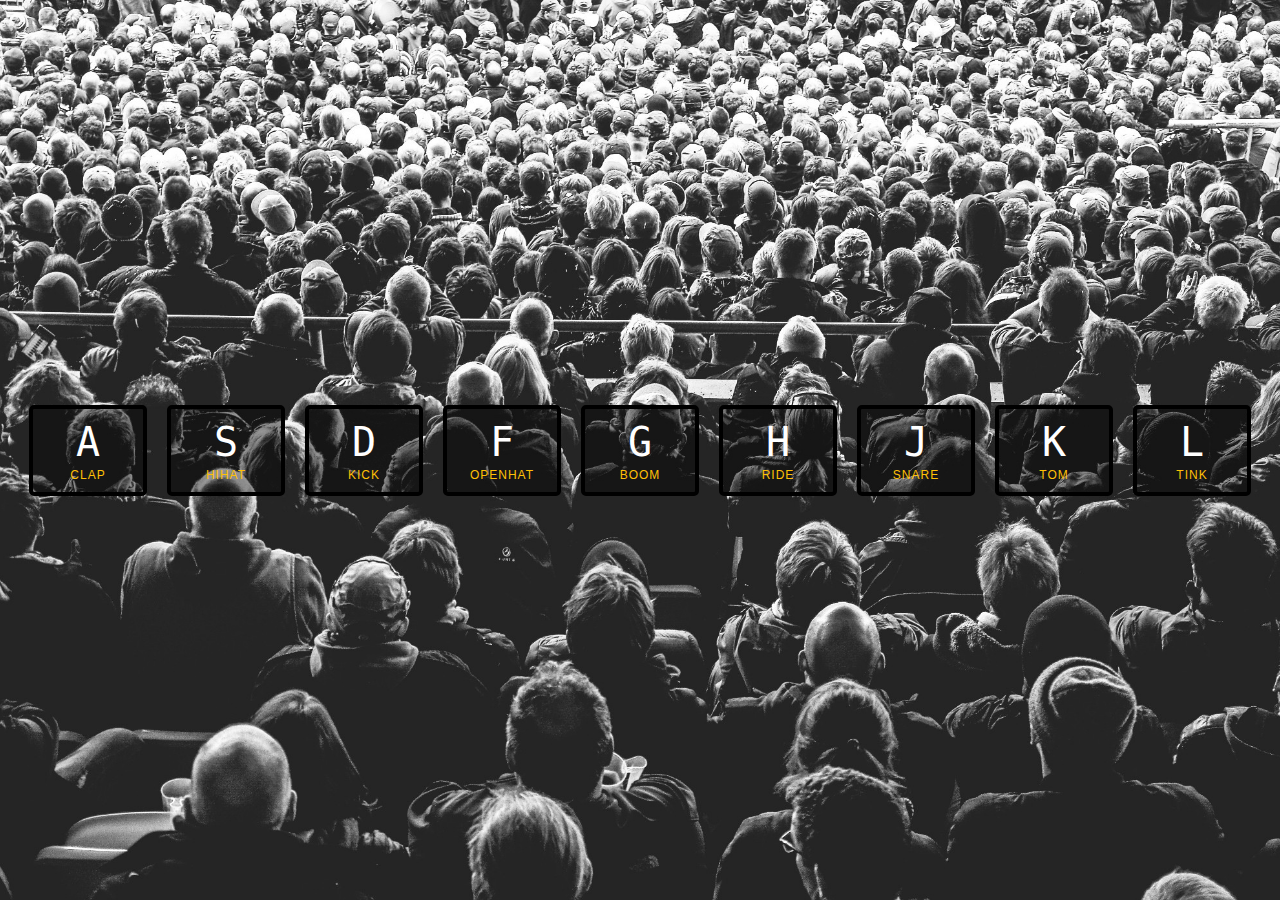
<file: js01/index.html>
<!DOCTYPE html>
<html lang="en">
<head>
    <meta charset="UTF-8">
    <meta name="viewport" content="width=device-width, initial-scale=1.0">
    <meta http-equiv="X-UA-Compatible" content="ie=edge">
    <link rel="stylesheet" href="style.css">
    <title>Js01</title>
</head>
<body>
    <div class="keys">
        <div class="key" data-key="65"><kbd>A</kbd><span class="sound">clap</span></div>
        <div class="key" data-key="83"><kbd>S</kbd><span class="sound">hihat</span></div>
        <div class="key" data-key="68"><kbd>D</kbd><span class="sound">kick</span></div>
        <div class="key" data-key="70"><kbd>F</kbd><span class="sound">openhat</span></div>
        <div class="key" data-key="71"><kbd>G</kbd><span class="sound">boom</span></div>
        <div class="key" data-key="72"><kbd>H</kbd><span class="sound">ride</span></div>
        <div class="key" data-key="74"><kbd>J</kbd><span class="sound">snare</span></div>
        <div class="key" data-key="75"><kbd>K</kbd><span class="sound">tom</span></div>
        <div class="key" data-key="76"><kbd>L</kbd><span class="sound">tink</span></div>
    </div>
    <audio data-key="65" src="sounds/clap.wav"></audio>
    <audio data-key="83" src="sounds/hihat.wav"></audio>
    <audio data-key="68" src="sounds/kick.wav"></audio>
    <audio data-key="70" src="sounds/openhat.wav"></audio>
    <audio data-key="71" src="sounds/boom.wav"></audio>
    <audio data-key="72" src="sounds/ride.wav"></audio>
    <audio data-key="74" src="sounds/snare.wav"></audio>
    <audio data-key="75" src="sounds/tom.wav"></audio>
    <audio data-key="76" src="sounds/tink.wav"></audio>

    <script src="index.js"></script>
</body>
</html>
</file>
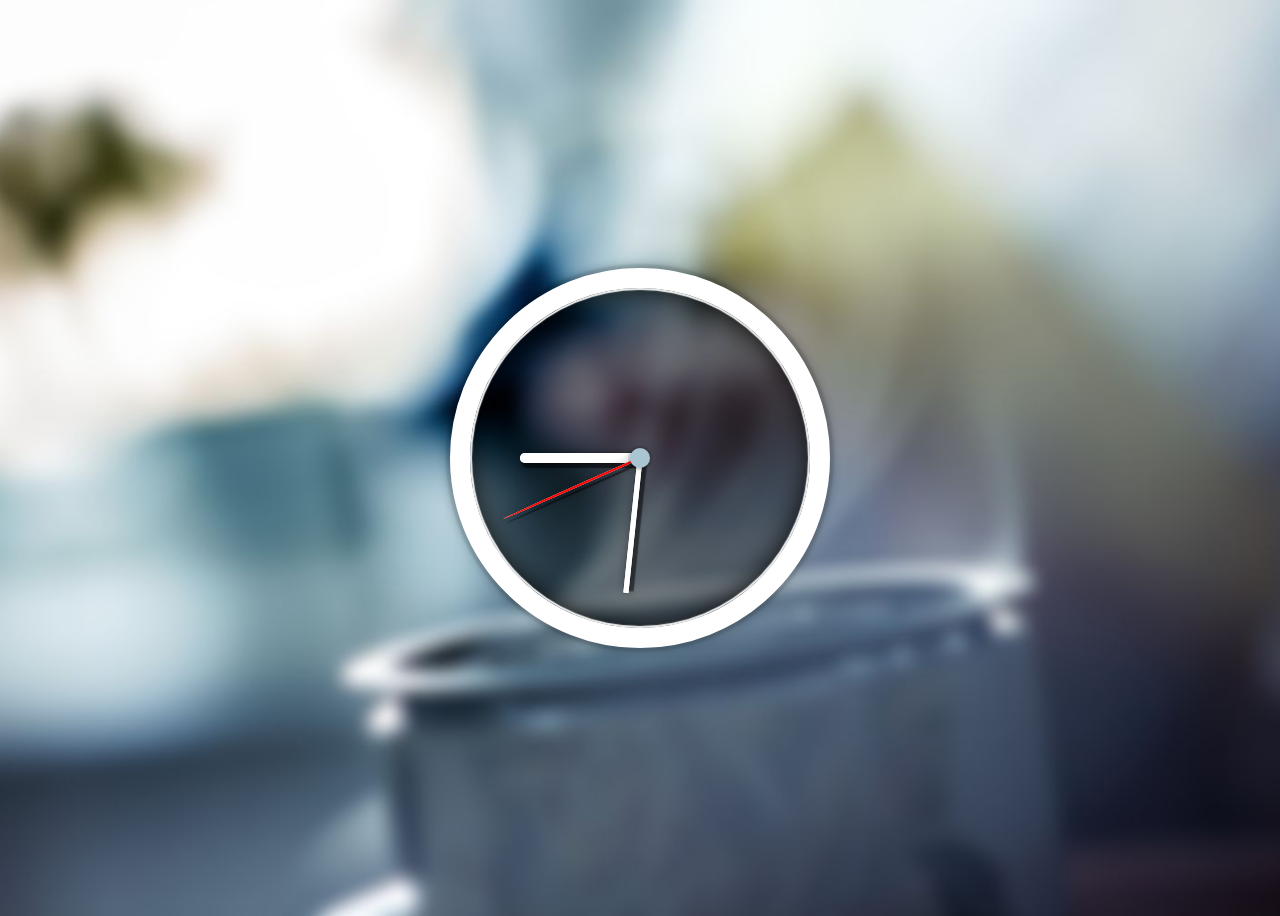
<file: js02/index.html>
<!DOCTYPE html>
<html lang="en">
<head>
    <meta charset="UTF-8">
    <meta name="viewport" content="width=device-width, initial-scale=1.0">
    <meta http-equiv="X-UA-Compatible" content="ie=edge">
    <link rel="stylesheet" href="style.css">
    <title>clock</title>
</head>
<body>
    <div class="clock">
        <div class="clock-face">
            <div class="hand hour-hand"></div>
            <div class="hand min-hand"></div>
            <div class="hand second-hand"></div>
        </div>
    </div>
    <script src="index.js"></script>
</body>
</html>
</file>
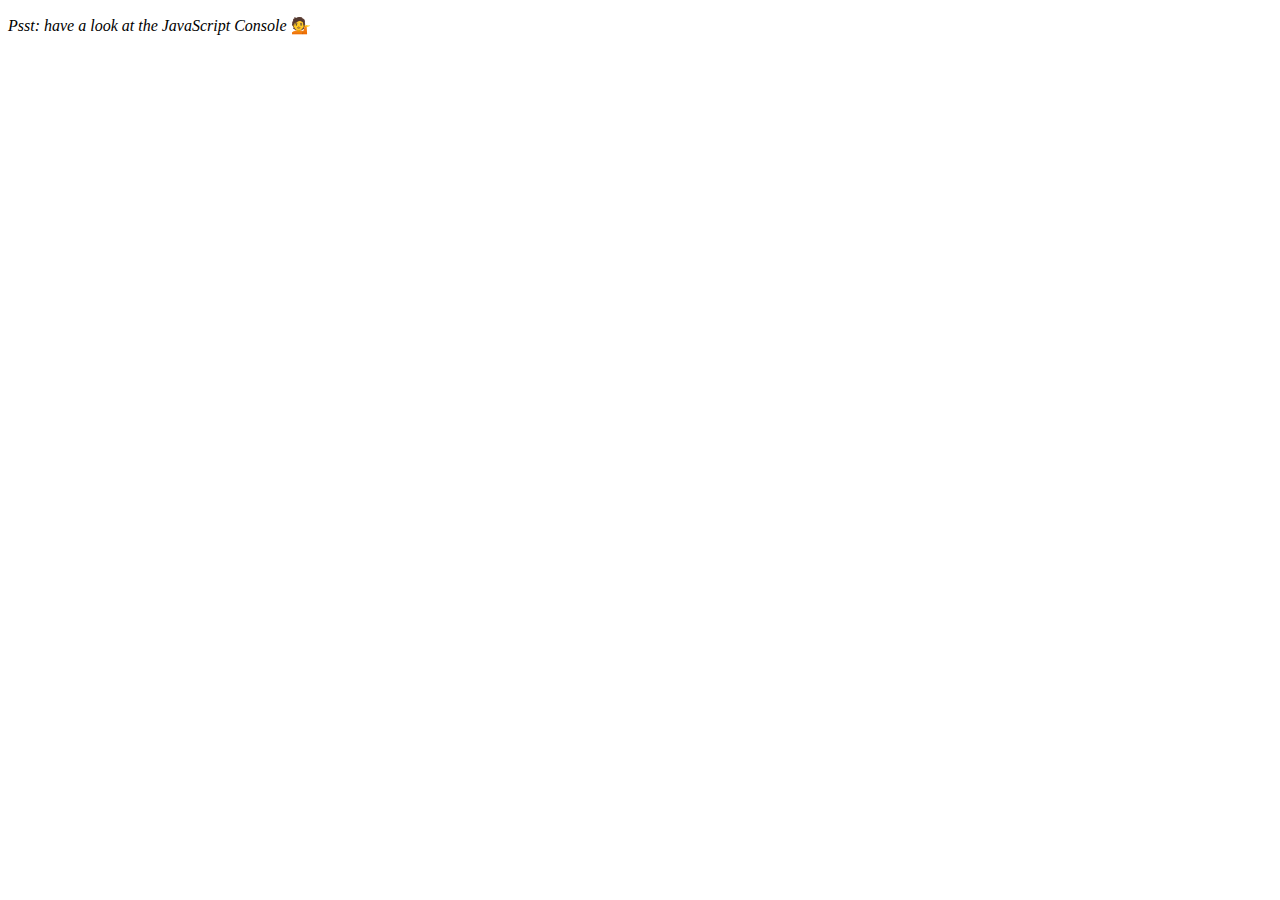
<file: js04/index.html>
<!DOCTYPE html>
<html lang="en">
<head>
  <meta charset="UTF-8">
  <title>Array Cardio 💪</title>
</head>
<body>
  <p><em>Psst: have a look at the JavaScript Console</em> 💁</p>
  <script>
    // Get your shorts on - this is an array workout!
    // ## Array Cardio Day 1

    // Some data we can work with

    const inventors = [
      { first: 'Albert', last: 'Einstein', year: 1879, passed: 1955 },
      { first: 'Isaac', last: 'Newton', year: 1643, passed: 1727 },
      { first: 'Galileo', last: 'Galilei', year: 1564, passed: 1642 },
      { first: 'Marie', last: 'Curie', year: 1867, passed: 1934 },
      { first: 'Johannes', last: 'Kepler', year: 1571, passed: 1630 },
      { first: 'Nicolaus', last: 'Copernicus', year: 1473, passed: 1543 },
      { first: 'Max', last: 'Planck', year: 1858, passed: 1947 },
      { first: 'Katherine', last: 'Blodgett', year: 1898, passed: 1979 },
      { first: 'Ada', last: 'Lovelace', year: 1815, passed: 1852 },
      { first: 'Sarah E.', last: 'Goode', year: 1855, passed: 1905 },
      { first: 'Lise', last: 'Meitner', year: 1878, passed: 1968 },
      { first: 'Hanna', last: 'Hammarström', year: 1829, passed: 1909 }
    ];

    const flavours = ['Chocolate Chip', 'Kulfi', 'Caramel Praline', 'Chocolate', 'Burnt Caramel', 'Pistachio', 'Rose', 'Sweet Coconut', 'Lemon Cookie', 'Toffeeness', 'Toasted Almond', 'Black Raspberry Crunch', 'Chocolate Brownies', 'Pistachio Almond', 'Strawberry', 'Lavender Honey', 'Lychee', 'Peach', 'Black Walnut', 'Birthday Cake', 'Mexican Chocolate', 'Mocha Almond Fudge', 'Raspberry'];

    const people = ['Beck, Glenn', 'Becker, Carl', 'Beckett, Samuel', 'Beddoes, Mick', 'Beecher, Henry', 'Beethoven, Ludwig', 'Begin, Menachem', 'Belloc, Hilaire', 'Bellow, Saul', 'Benchley, Robert', 'Benenson, Peter', 'Ben-Gurion, David', 'Benjamin, Walter', 'Benn, Tony', 'Bennington, Chester', 'Benson, Leana', 'Bent, Silas', 'Bentsen, Lloyd', 'Berger, Ric', 'Bergman, Ingmar', 'Berio, Luciano', 'Berle, Milton', 'Berlin, Irving', 'Berne, Eric', 'Bernhard, Sandra', 'Berra, Yogi', 'Berry, Halle', 'Berry, Wendell', 'Bethea, Erin', 'Bevan, Aneurin', 'Bevel, Ken', 'Biden, Joseph', 'Bierce, Ambrose', 'Biko, Steve', 'Billings, Josh', 'Biondo, Frank', 'Birrell, Augustine', 'Black, Elk', 'Blair, Robert', 'Blair, Tony', 'Blake, William'];

    // Array.prototype.filter()
    // 1. Filter the list of inventors for those who were born in the 1500's
    const __fifteen = inventors.filter(inventor => inventor.year >= 1500 && inventor.year <= 1600)
    console.table(__fifteen)
    // Array.prototype.map()
    // 2. Give us an array of the inventors' first and last names
    const __name = inventors.map(inventor => inventor.first + ' ' + inventor.last)
    console.table(__name)
    // Array.prototype.sort()
    // 3. Sort the inventors by birthdate, oldest to youngest
    const __oldered = inventors.sort((a, b) => (a.year > b.year) ? -1 : 1)   // 大于 -1:1   从大到小   大于 1：-1 从小到大
    console.table(__oldered)
    // Array.prototype.reduce()
    // 4. How many years did all the inventors live?
    const __years = inventors.reduce((total, inventor) => total += (inventor.passed - inventor.year), 0)
    console.log(__years)
    // 5. Sort the inventors by years lived
    const __oldest = inventors.sort((a, b) => (a.passed - a.year) > (b.passed - b.year) ? -1 : 1)
    console.table(__oldest)
    // 6. create a list of Boulevards in Paris that contain 'de' anywhere in the name
    // https://en.wikipedia.org/wiki/Category:Boulevards_in_Paris
    // // https://book.douban.com/tag/web 包括css的书
    const cate = document.querySelectorAll('.subject-list h2 a')  // NodeList没办法调用map
    const links = Array.from(cate) //转换成Array,调用map
    const book = links.map( link => link.title ).filter( title => title.includes('CSS'))   // Array.proporty.includes  包含
    console.table(book)
    // 7. sort Exercise
    // Sort the people alphabetically by last name
    const alpha = people.sort((a, b) => {
      const [aFirst, aLast] = a.split(', ');
      const [bFirst, bLast] = b.split(', ');
      return aLast > bLast ? 1 : -1;
    });
    console.table(alpha);
    // 8. Reduce Exercise
    // Sum up the instances of each of these
    const data = ['car', 'car', 'truck', 'truck', 'bike', 'walk', 'car', 'van', 'bike', 'walk', 'car', 'van', 'car', 'truck' ];
    const reduce = data.reduce( (obj, item) => {
	  if( !obj[item]  ) {
		  obj[item] = 0;
	  }
		  obj[item]++;
		  return obj;
  }, {});
  console.log(reduce);
 
 
//   const a = {}
//   const b = 'b'
//   a[b] = 4
//   console.log(a) // {b: 4}
  
  </script>
</body>
</html>
</file>
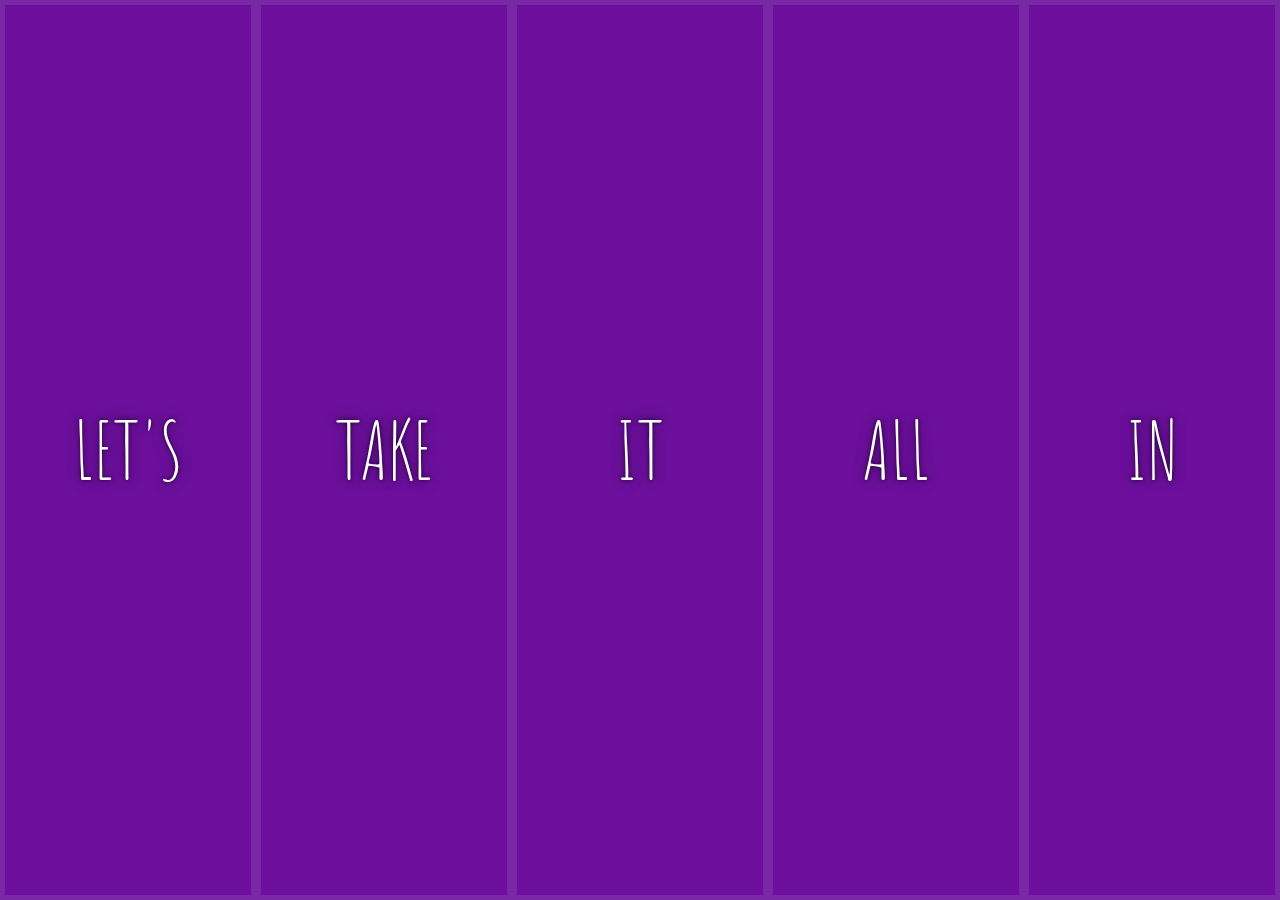
<file: js05/index.html>
<!DOCTYPE html>
<html lang="en">
<head>
  <meta charset="UTF-8">
  <title>Flex Panels 💪</title>
  <link href='https://fonts.googleapis.com/css?family=Amatic+SC' rel='stylesheet' type='text/css'>
</head>
<body>
  <style>
    html {
      box-sizing: border-box;
      background:#ffc600;
      font-family:'helvetica neue';
      font-size: 20px;
      font-weight: 200;
    }
    body {
      margin: 0;
    }
    *, *:before, *:after {
      box-sizing: inherit;
    }

    .panels {
      min-height:100vh;
      overflow: hidden;
      display: flex;
    }

    .panel {
      background:#6B0F9C;
      box-shadow:inset 0 0 0 5px rgba(255,255,255,0.1);
      color:white;
      text-align: center;
      /* Safari transitionend event.propertyName === flex */
      /* Chrome + FF transitionend event.propertyName === flex-grow */
      transition:
        font-size 0.7s cubic-bezier(0.61,-0.19, 0.7,-0.11),
        flex 0.7s cubic-bezier(0.61,-0.19, 0.7,-0.11),
        background 0.2s;
      font-size: 20px;
      background-size:cover;
      background-position:center;
      display: flex;
      align-items: center;
      justify-content: center;
      flex-direction: column;
      flex: 1;
    }


    .panel1 { background-image:url(https://source.unsplash.com/gYl-UtwNg_I/1500x1500); }
    .panel2 { background-image:url(https://source.unsplash.com/1CD3fd8kHnE/1500x1500); }
    .panel3 { background-image:url(https://images.unsplash.com/photo-1465188162913-8fb5709d6d57?ixlib=rb-0.3.5&q=80&fm=jpg&crop=faces&cs=tinysrgb&w=1500&h=1500&fit=crop&s=967e8a713a4e395260793fc8c802901d); }
    .panel4 { background-image:url(https://source.unsplash.com/ITjiVXcwVng/1500x1500); }
    .panel5 { background-image:url(https://source.unsplash.com/3MNzGlQM7qs/1500x1500); }

    .panel > * {
      margin:0;
      width: 100%;
      transition:transform 0.5s;
      display: flex;
      flex: 1 0 auto;
      justify-content: center;
      align-items: center;
    }

    .panel > *:first-child { transform: translateY(-100%); }
    .panel.open-active > *:first-child { transform: translateY(0); }
    .panel > *:last-child { transform: translateY(100%); }
    .panel.open-active > *:last-child { transform: translateY(0); }

    .panel p {
      text-transform: uppercase;
      font-family: 'Amatic SC', cursive;
      text-shadow:0 0 4px rgba(0, 0, 0, 0.72), 0 0 14px rgba(0, 0, 0, 0.45);
      font-size: 2em;
    }
    .panel p:nth-child(2) {
      font-size: 4em;
    }

    .panel.open {
      font-size:40px;
      flex: 5;
    }

    .cta {
      color:white;
      text-decoration: none;
    }

    .panels {
        display: flex;
        justify-content: center;
    }
    .panel {
        flex: 1;
    }
  </style>


  <div class="panels">
    <div class="panel panel1 ">
      <p>Hey</p>
      <p>Let's</p>
      <p>Dance</p>
    </div>
    <div class="panel panel2">
      <p>Give</p>
      <p>Take</p>
      <p>Receive</p>
    </div>
    <div class="panel panel3">
      <p>Experience</p>
      <p>It</p>
      <p>Today</p>
    </div>
    <div class="panel panel4">
      <p>Give</p>
      <p>All</p>
      <p>You can</p>
    </div>
    <div class="panel panel5">
      <p>Life</p>
      <p>In</p>
      <p>Motion</p>
    </div>
  </div>

  <script>
    const panels = document.querySelectorAll('.panel');
    function toggleOpen() {
      console.log('Hello');
      this.classList.toggle('open');
    }
    function toggleActive(e) {
      console.log(e.propertyName);
      if (e.propertyName.includes('flex')) {
        this.classList.toggle('open-active');
      }
    }
    panels.forEach(panel => panel.addEventListener('click', toggleOpen));
    panels.forEach(panel => panel.addEventListener('transitionend', toggleActive));
  </script>






</body>
</html>
</file>
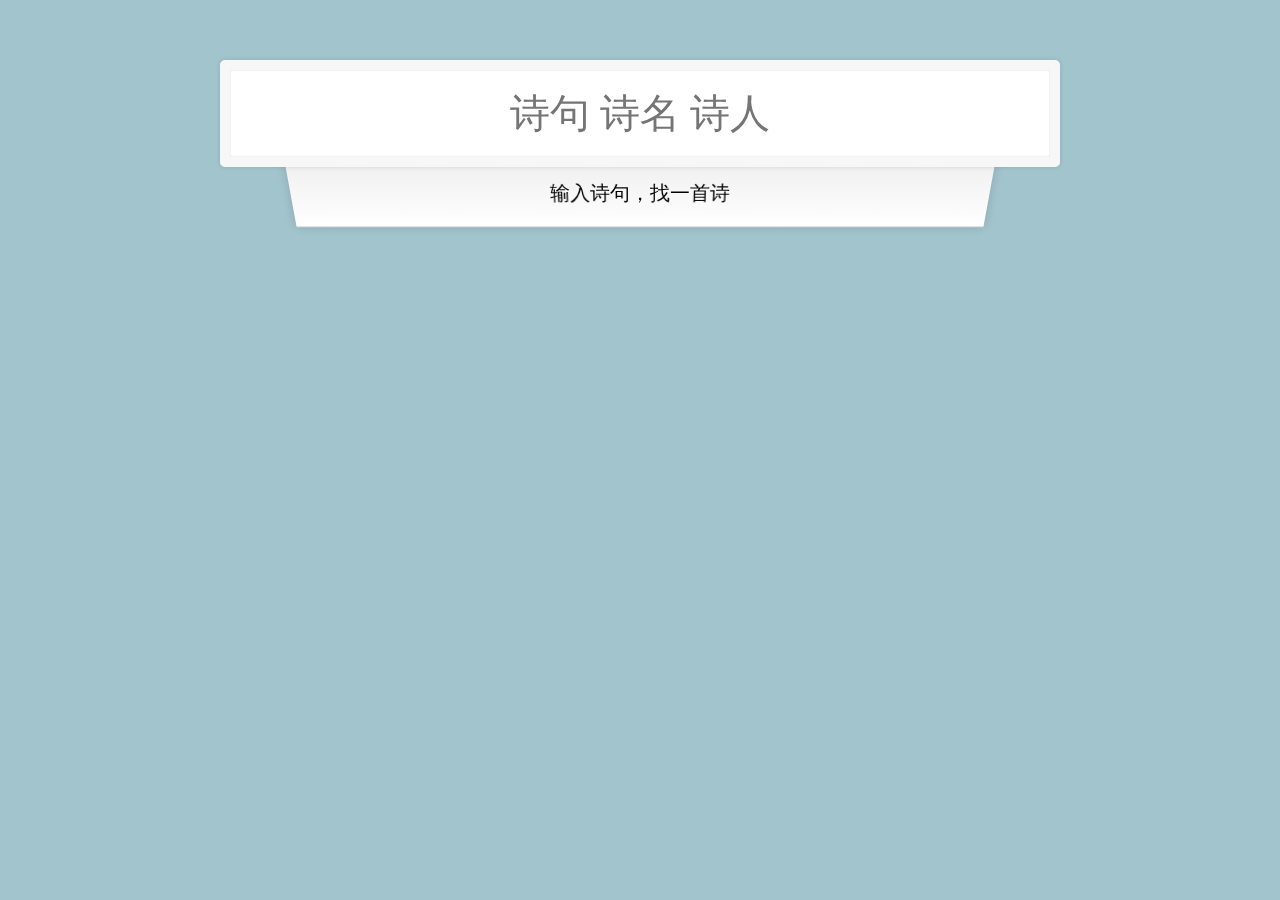
<file: js06/index.html>
<!DOCTYPE html>
<html lang="en">
<head>
  <meta charset="UTF-8">
  <title>Type Ahead 👀</title>
  <link rel="stylesheet" href="style.css">
</head>
<body>

  <form class="search-form">
    <input type="text" class="search" placeholder="诗句 诗名 诗人">
    <ul class="suggestions">
      <li>输入诗句，找一首诗</li>
    </ul>
  </form>
<script>
    const endpoint = 'https://gist.githubusercontent.com/soyaine/81399bb2b24ca1bb5313e1985533c640/raw/bdf7df2cbcf70706c4a5e51a7dfb8c933ed78878/TangPoetry.json';
    const poetrys = []
    // 异步获取数据并解析（fetch接受资源文件并返回一个Promise对象）
    fetch(endpoint)
        .then(blob => blob.json())
        .then(data => poetrys.push(...data))
    console.log(poetrys)

    function findMatches(wordToMatch, poetrys) {
        return poetrys.filter(poet => {
            const regex = new RegExp(wordToMatch, 'gi')  // 全文查找，忽略大小写
            const author = poet.detail_author.join('')  // detail_author 是数组,不能直接使用match,转换成字符串
            return poet.detail_text.match(regex) || poet.title.match(regex) || author.match(regex)
        })
    }

    function displayMatches() {
        const matches = findMatches(this.value, poetrys)
        const regex = new RegExp(this.value, 'gi')  // 高亮查询的字
        const html = matches.map( poet => {
            const text = poet.detail_text.replace(regex, `<span style="background: red;">${ this.value }</span>`)
            const title = poet.title.replace(regex, `<span style="background: red;">${ this.value }</span>`)
            const author = poet.detail_author[0].replace(regex, `<span style="background: red;">${ this.value }</span>`)
            return `
                <li>
                    <span class="poet">${ text }</span>  
                    <span class="title">${ title } - ${author}</span>  
                </li>
            `
        }).join('') // 转换成字符串
        suggestions.innerHTML = html;
    }

    const search = document.querySelector('.search');
	const suggestions = document.querySelector('.suggestions');
	
	search.addEventListener('change', displayMatches);
	search.addEventListener('keyup', displayMatches);
</script>
  </body>
</html>
</file>
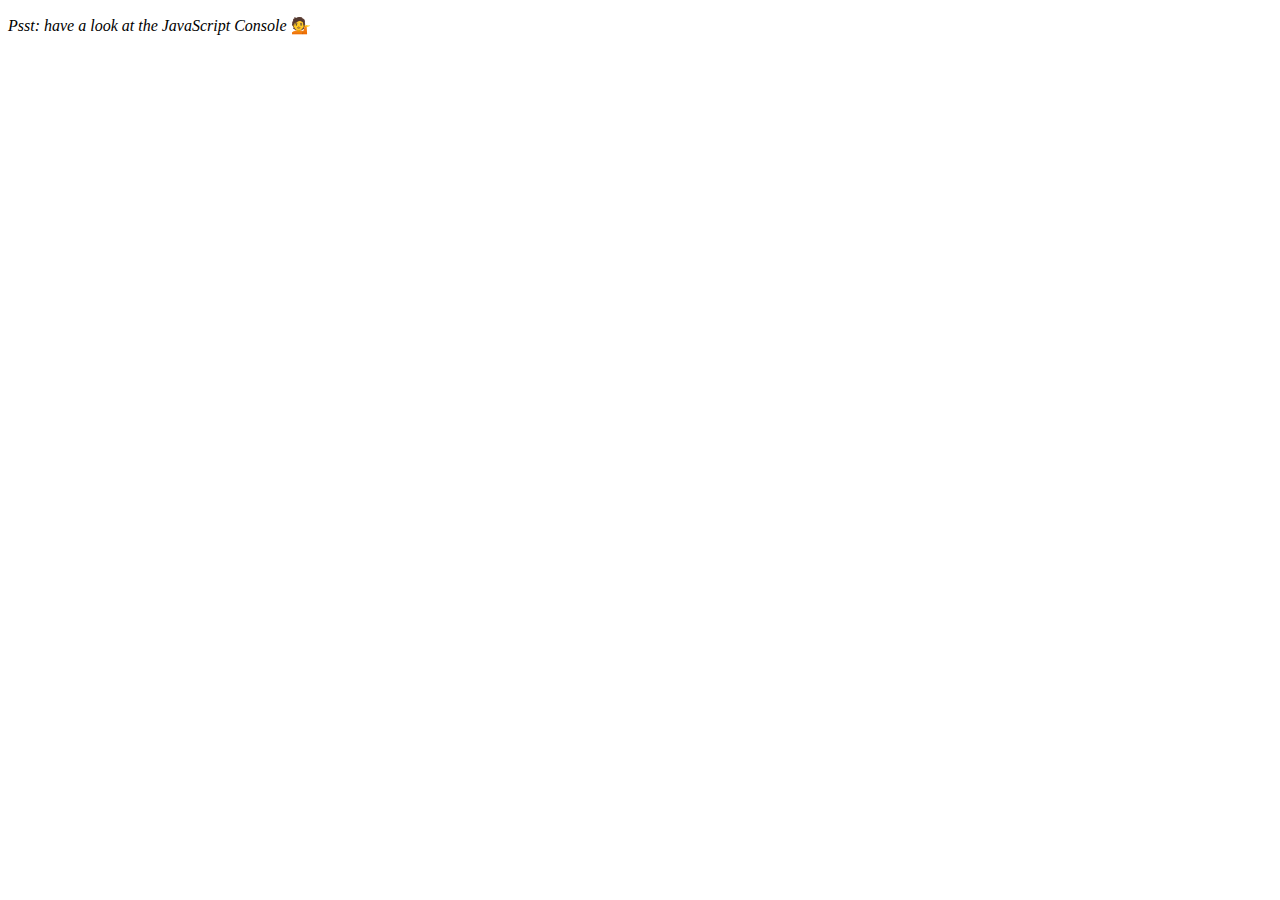
<file: js07/index.html>
<!DOCTYPE html>
<html lang="en">
<head>
  <meta charset="UTF-8">
  <title>Array Cardio 💪💪</title>
</head>
<body>
  <p><em>Psst: have a look at the JavaScript Console</em> 💁</p>
  <script>
    // ## Array Cardio Day 2

    const people = [
      { name: 'Wes', year: 1988 },
      { name: 'Kait', year: 1986 },
      { name: 'Irv', year: 1970 },
      { name: 'Lux', year: 2015 }
    ];

    const comments = [
      { text: 'Love this!', id: 523423 },
      { text: 'Super good', id: 823423 },
      { text: 'You are the best', id: 2039842 },
      { text: 'Ramen is my fav food ever', id: 123523 },
      { text: 'Nice Nice Nice!', id: 542328 }
    ];

    // Some and Every Checks
    // Array.prototype.some() // is at least one person 19?
    // Array.prototype.every() // is everyone 19?
    const isAdult = people.some( person => {    //数组中有一个满足条件就返回true
		const currentYear = (new Date()).getFullYear();
		return currentYear - person.year >= 19;
	});
    console.log({isAdult});
    
    const isAllAdult = people.every( person => {    //数组中全部满足条件就返回true
        const currentYear = (new Date()).getFullYear()
        return currentYear - person.year >= 19
    })
    console.log({isAllAdult})

    // Array.prototype.find()
    // Find is like filter, but instead returns just the one you are looking for
    // find the comment with the ID of 823423
    const comment = comments.find( comment => comment.id === 823423 )    //find 与 filter 的区别：find发现就返回，只返回一个；filter返回全部符合的结果
    console.log(comment)


    // Array.prototype.findIndex()
    // Find the comment with this ID
    // delete the comment with the ID of 823423
    const index = comments.findIndex( comment => comment.id === 823423)
    console.log(index)
    // 方法一：
    // comments.splice(index, 1)   // splice 直接修改原数组
    // console.log(comments)
    // 方法二：
    const newComments = [...comments.slice(0, index), ...comments.slice(index + 1)]  // slice 复制原数组做修改，只能通过拼接漏掉目标元素。 ... es6语法，数组间的拼接，组成一个数组
    console.log(newComments)




  </script>
</body>
</html>
</file>
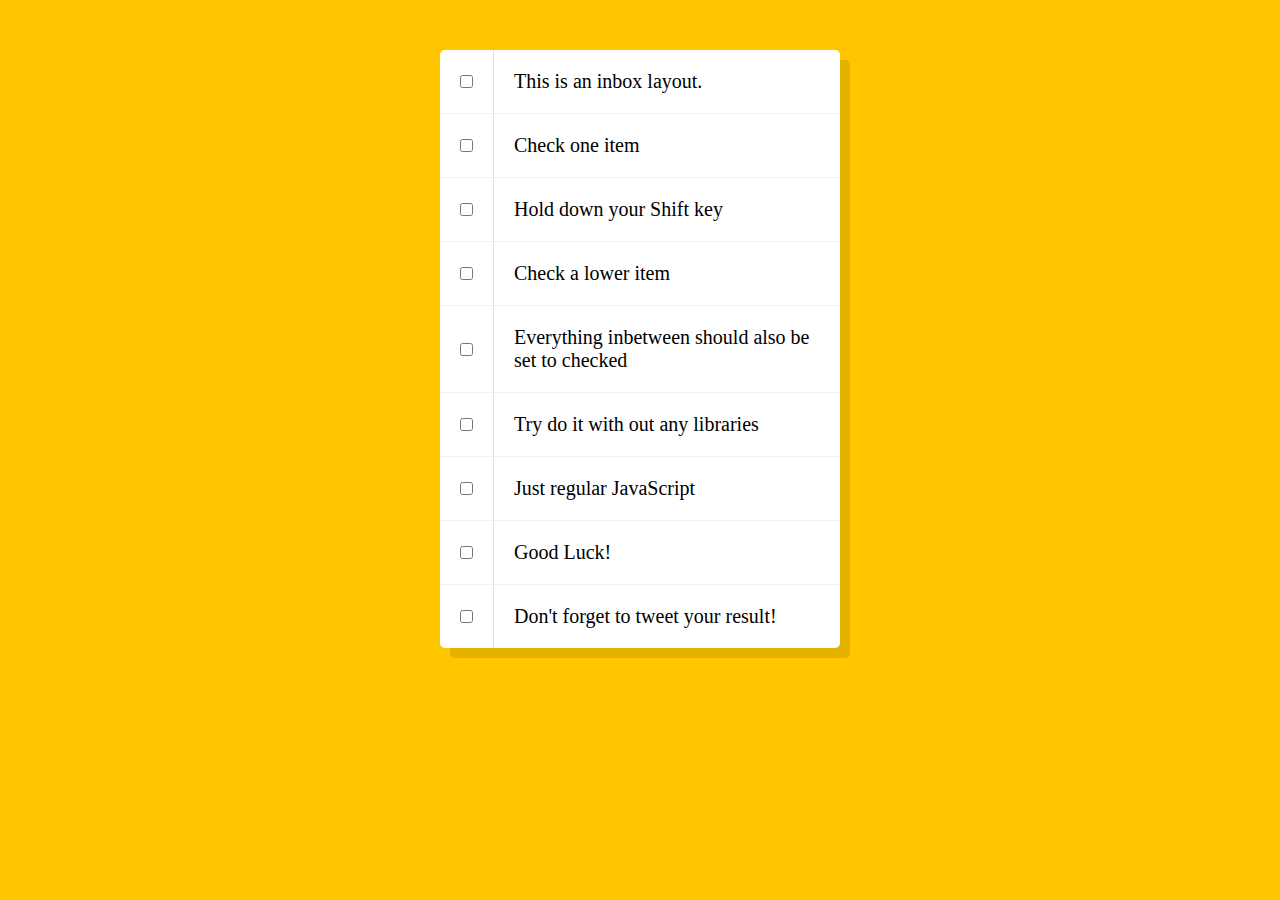
<file: js10/index.html>
<!DOCTYPE html>
<html lang="en">

<head>
    <meta charset="UTF-8">
    <title>Document</title>
</head>

<body>
    <style>

    html {
      font-family: sans-serif;
      background:#ffc600;
    }

    .inbox {
      max-width:400px;
      margin:50px auto;
      background:white;
      border-radius:5px;
      box-shadow:10px 10px 0 rgba(0,0,0,0.1);
    }

    .item {
      display:flex;
      align-items:center;
      border-bottom: 1px solid #F1F1F1;
    }

    .item:last-child {
      border-bottom:0;
    }


    input:checked + p {
      background:#F9F9F9;
      text-decoration: line-through;
    }

    input[type="checkbox"] {
      margin:20px;
    }

    p {
      margin:0;
      padding:20px;
      transition:background 0.2s;
      flex:1;
      font-family:'helvetica neue';
      font-size: 20px;
      font-weight: 200;
      border-left: 1px solid #D1E2FF;
    }

    .details {
      text-align: center;
      font-size: 15px;
    }


  </style>
    <!--
   The following is a common layout you would see in an email client.

   When a user clicks a checkbox, holds Shift, and then clicks another checkbox a few rows down, all the checkboxes inbetween those two checkboxes should be checked.

  -->
    <div class="inbox">
        <div class="item">
            <input type="checkbox">
            <p>This is an inbox layout.</p>
        </div>
        <div class="item">
            <input type="checkbox">
            <p>Check one item</p>
        </div>
        <div class="item">
            <input type="checkbox">
            <p>Hold down your Shift key</p>
        </div>
        <div class="item">
            <input type="checkbox">
            <p>Check a lower item</p>
        </div>
        <div class="item">
            <input type="checkbox">
            <p>Everything inbetween should also be set to checked</p>
        </div>
        <div class="item">
            <input type="checkbox">
            <p>Try do it with out any libraries</p>
        </div>
        <div class="item">
            <input type="checkbox">
            <p>Just regular JavaScript</p>
        </div>
        <div class="item">
            <input type="checkbox">
            <p>Good Luck!</p>
        </div>
        <div class="item">
            <input type="checkbox">
            <p>Don't forget to tweet your result!</p>
        </div>
    </div>

    <script>
        let lastChecked
        // 第一次点checked   lastChecked为第一次的checked， shift和第二次checked同时点 input === this  遍历所有input，从第一次点击到最后一次点击之间inBetween为true,选中
        function handleCheck(e) {
            let inBetween = false
            if (e.shiftKey && this.checked) {
                boxs.forEach( input => {
                    if (input === lastChecked || input === this) {
                        inBetween = !inBetween
                    }
                    if (inBetween) {
                        console.log('on')
                        input.checked = true
                    }
                })
            }
            lastChecked = this
        }
        
        const boxs = document.querySelectorAll('.inbox .item input[type="checkbox"]')
        boxs.forEach( box => box.addEventListener('click', handleCheck))
    </script>
</body>

</html>
</file>
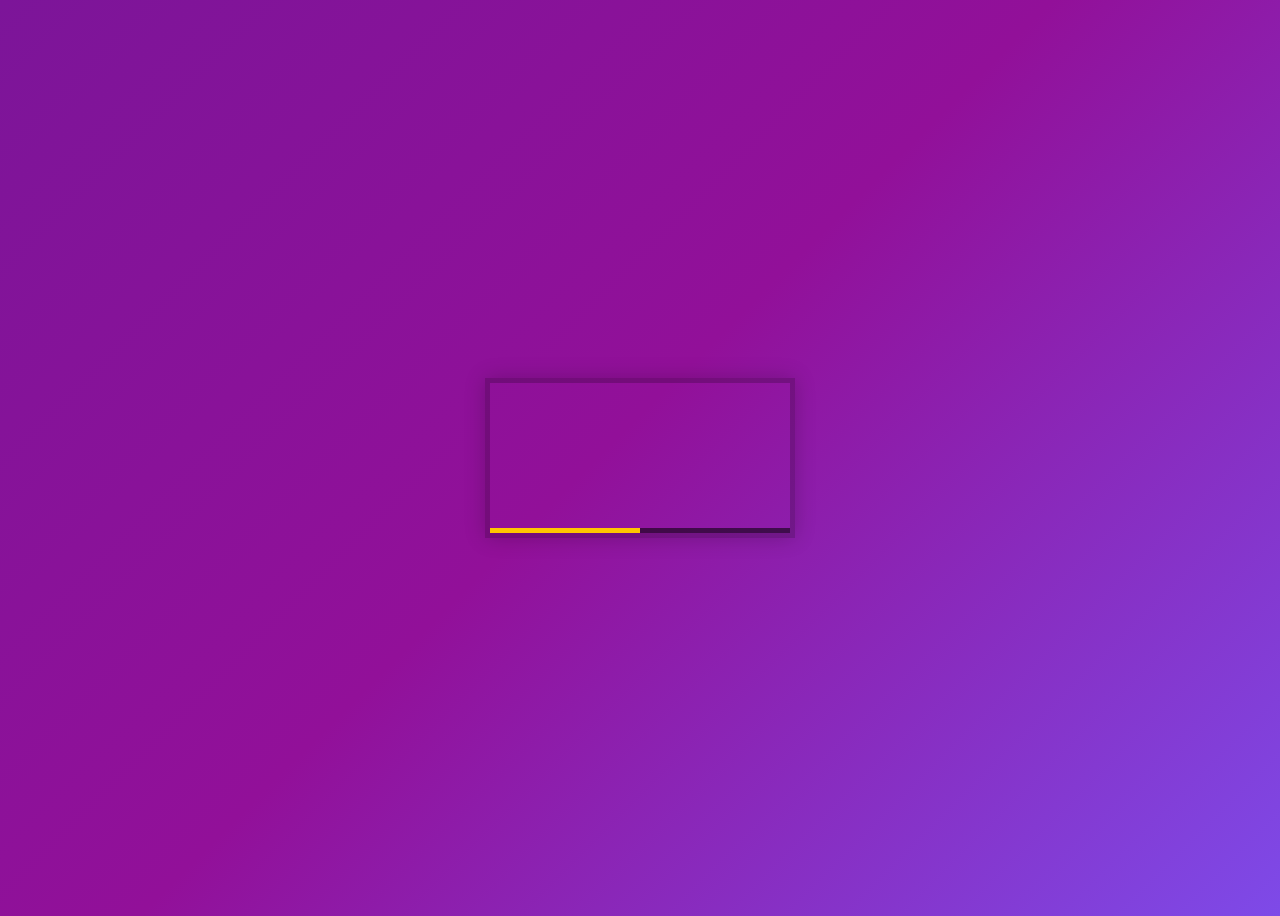
<file: js11/index.html>
<!DOCTYPE html>
<html lang="en">
<head>
  <meta charset="UTF-8">
  <title>HTML Video Player</title>
  <link rel="stylesheet" href="style.css">
</head>
<body>

   <div class="player">
     <video class="player__video viewer" src="C:\CloudMusic\MV\张杰 - 我是来揍你的.mp4"></video>

     <div class="player__controls">
        <div class="progress">
            <div class="progress__filled"></div>
        </div>
        <button class="player__button toggle" title="Toggle Play">►</button>
        <input type="range" name="volume" class="player__slider" min=0 max="1" step="0.05" value="1">
        <input type="range" name="playbackRate" class="player__slider" min="0.5" max="2" step="0.1" value="1">
        <button data-skip="-10" class="player__button">« 10s</button>
        <button data-skip="25" class="player__button">25s »</button>
     </div>
   </div>

  <script src="index.js"></script>
</body>
</html>
</file>
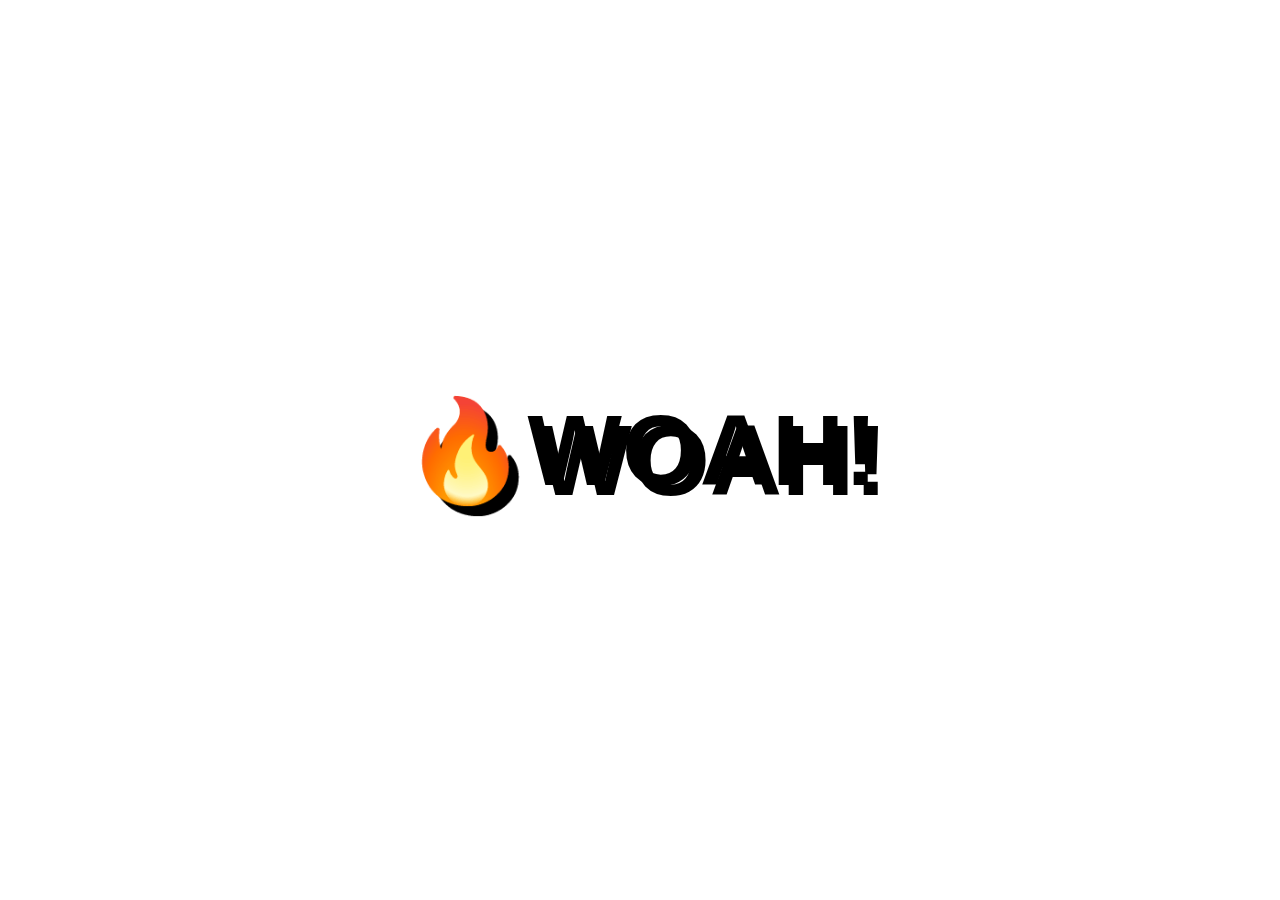
<file: js16/index.html>
<!DOCTYPE html>
<html lang="en">
<head>
  <meta charset="UTF-8">
  <title>Mouse Shadow</title>
</head>
<body>

  <div class="hero">
    <h1 contenteditable>🔥WOAH!</h1>
  </div>

  <style>
  html {
    color:black;
    font-family: sans-serif;
  }

  body {
    margin: 0;
  }

  .hero {
    min-height: 100vh;
    display:flex;
    justify-content: center;
    align-items: center;
    color:black;
  }

  h1 {
    text-shadow: 10px 10px 0 rgba(0,0,0,1);
    font-size: 100px;
  }
  </style>

<script>
    const hero = document.querySelector('.hero')
    const text = hero.querySelector('h1')
    const factor = 0.4

    function shadowMove(e) {
        const { offsetWidth: width, offsetHeight: height} = hero   // const height = hero.offsetWidth const width = hero.offsetWidth
        let { offsetX: x, offsetY: y} = e

        if (this !== e.target) {
            x = x + e.target.offsetLeft
            y = y + e.target.offsetTop
        }

        const xWalk = parseInt((x-width/2)*factor)
        const yWalk = parseInt((y-height/2)*factor)

        text.style.textShadow = `
            ${xWalk}px ${yWalk}px 0 rgba(255, 0, 255, 0.7),
            ${xWalk * -1}px ${yWalk}px 0 rgba(0,255,255,0.7),
            ${yWalk}px ${xWalk * -1}px 0 rgba(0,255,0,0.7),
            ${yWalk * -1}px ${xWalk}px 0 rgba(0,0,255,0.7)
        `
    }

    hero.addEventListener('mousemove', shadowMove)
</script>
</body>
</html>
</file>
<file: js01/style.css>
html {
    font-size: 10px;
    background: url(./b9r5sEL.jpg) center bottom / cover;
}
body, html {
    margin: 0;
    padding: 0;
    font-family: sans-serif;
}
.keys {
    display: flex;
    align-items: center;
    justify-content: center;
    min-height: 100vh;
}
.key {
    margin: 1rem;
    padding: 1rem .5rem;
    width: 100px;
    text-align: center;
    background: rgba(0, 0, 0, 0.4);
    color: white;
    border: 4px solid #000;
    border-radius: 5px;
    font-size: 1.5rem;
    transition: all .07s;
}
.playing {
    transform: scale(1.2);
    border-color: #ffc006;
}
kbd {
    display: block;
    font-size: 4rem;
}
span {
    font-size: 1.2rem;
    text-transform: uppercase;
    letter-spacing: 1px;
    color: #ffc006;
}
</file>
<file: js02/style.css>
html {
    margin: 0;
    padding: 0;
    background: url('./background.jpg') center bottom / cover;
    font-size: 10px;
}
body {
    min-height: 100vh;
    font-size: 2rem;
    display: flex;
    justify-content: center;
    align-items: center;
    overflow: hidden;
}
.clock {
    width: 30rem;
    height: 30rem;
    border:20px solid white;
    border-radius:50%;
    margin:50px auto;
    position: relative;
    padding:2rem;
    background: rgba(0, 0, 0, .4);
    box-shadow:
            0 0 2px 4px rgba(0,0,0,0.1),
            inset 0 0 1px 2px #EFEFEF,
            inset 0 0 30px black,
            0 0 10px 3px rgba(0,0,0,0.2);
}
.clock-face {
    position: relative;
    width: 100%;
    height: 100%;
    /*  transform: translateY(-3px); /* account for the height of the clock hands */
    /* canceled according to https://github.com/soyaine/JavaScript30/issues/55 */
}

.hand {
    width:50%;
    background:#fff;
    position: absolute;
    top:50%;
    right: 50%;
    box-shadow:
            0 0 0 .1px #fff,
            0 0 0 1px rgba(0,0,0,0.1),
            0 0 8px rgba(0,0,0,0.4),
            2px 5px 1px rgba(0, 0, 0, .5);
    transform-origin: 100% 50%;
    transform: rotate(90deg);

    transition-timing-function: cubic-bezier(0.9, 0.54, 0.26, 1.68);
}

.clock-face:after {
    width: 1em;
    height: 1em;
    left: 50%;
    top: 50%;
    position: absolute;
    display: block;
    content: '';
    background-color: #a8c5d1;
    border-radius: 50%;
    box-shadow:
            0 0 0 2px rgba(0,0,0,0.1),
            0 0 10px rgba(0,0,0,0.2);
    transform: translate(-50%, -50%);
}

.hour-hand {
    width: 40%;
    height:10px;
    margin-top: -5px;
    border-bottom-left-radius: .5em;
    border-top-left-radius: .5em;
    transition: all 3s;
}

.min-hand {
    width: 45%;
    height:5px;
    margin-top: -2.5px;
    transition: all .1s cubic-bezier(0.9, 0.54, 0.26, 1.68);
}

.second-hand {
    height: 2px;
    margin-top: -1px;
    border-bottom-left-radius: 100%;
    border-top-left-radius: 100%;
    transition: all .05s cubic-bezier(0.9, 0.54, 0.26, 1.68);
    background-color: red;
}
</file>
<file: js06/style.css>
html {
    box-sizing: border-box;
    background:hsla(193, 30%, 64%, 0.78);
    font-family: 'Kaiti', 'SimHei', 'Hiragino Sans GB ', 'helvetica neue';
    font-size: 20px;
    font-weight: 200;
  }

  *, *:before, *:after {
    box-sizing: inherit;
  }
  input {
    width: 100%;
    padding:20px;
    font-family:'Kaiti', 'helvetica neue';
  }

  .search-form {
    max-width:700px;
    margin:50px auto;
  }

  input.search {
    margin: 0;
    text-align: center;
    outline:0;
    border: 10px solid #F7F7F7;
    width: 120%;
    left: -10%;
    position: relative;
    top: 10px;
    z-index: 2;
    border-radius: 5px;
    font-size: 40px;
    box-shadow: 0 0 5px rgba(0, 0, 0, 0.12), inset 0 0 2px rgba(0, 0, 0, 0.19);
  }


  .suggestions {
    margin: 0;
    padding: 0;
    position: relative;
    /*perspective:20px;*/
  }
  .suggestions li {
    background:white;
    list-style: none;
    border-bottom: 1px solid #D8D8D8;
    box-shadow: 0 0 10px rgba(0, 0, 0, 0.14);
    margin:0;
    padding:20px;
    transition:background 0.2s;
    display:flex;
    justify-content:center;
    text-transform: capitalize;
  }

  .suggestions li:nth-child(even) {
    transform: perspective(100px) rotateX(3deg) translateY(2px) scale(1.001);
    background: linear-gradient(to bottom,  #ffffff 0%,#EFEFEF 100%);
  }
  .suggestions li:nth-child(odd) {
    transform: perspective(100px) rotateX(-3deg) translateY(3px);
    background: linear-gradient(to top,  #ffffff 0%,#EFEFEF 100%);
  }

  span.population {
    font-size: 15px;
  }
  
span.info {
  display: flex;
  flex-direction: column;
}
  span.author, span.title {
      font-size: .8em;
/*		right: 0;*/
  }
span.title {
  color: #7c8e94;
  position: absolute;
  right: 5px;
  bottom: 1px;
}

  .details {
    text-align: center;
    font-size: 15px;
  }

 

  .love {
    text-align: center;
  }

  a {
    color:black;
    background:rgba(0,0,0,0.1);
    text-decoration: none;
  }
</file>
<file: js11/style.css>
html {
    box-sizing: border-box;
  }
  
  *, *:before, *:after {
    box-sizing: inherit;
  }
  
  body {
    padding: 0;
    display:flex;
    background:#7A419B;
    min-height:100vh;
    background: linear-gradient(135deg, #7c1599 0%,#921099 48%,#7e4ae8 100%);
    background-size:cover;
    align-items: center;
    justify-content: center;
  }
  
  .player {
    max-width:750px;
    border:5px solid rgba(0,0,0,0.2);
    box-shadow:0 0 20px rgba(0,0,0,0.2);
    position: relative;
    font-size: 0;
    overflow: hidden;
  }
  
  .player__video {
    width: 100%;
  }
  
  .player__button {
    background:none;
    border:0;
    line-height:1;
    color:white;
    text-align: center;
    outline:0;
    padding: 0;
    cursor:pointer;
    max-width:50px;
  }
  
  .player__button:focus {
    border-color: #ffc600;
  }
  
  .player__slider {
    width:10px;
    height:30px;
  }
  
  .player__controls {
    display:flex;
    position: absolute;
    bottom:0;
    width: 100%;
    transform: translateY(100%) translateY(-5px);
    transition:all .3s;
    flex-wrap:wrap;
    background:rgba(0,0,0,0.1);
  }
  
  .player:hover .player__controls {
    transform: translateY(0);
  }
  
  .player:hover .progress {
    height:15px;
  }
  
  .player__controls > * {
    flex:1;
  }
  
  .progress {
    flex:10;
    position: relative;
    display:flex;
    flex-basis:100%;
    height:5px;
    transition:height 0.3s;
    background:rgba(0,0,0,0.5);
    cursor:ew-resize;
  }
  
  .progress__filled {
    width:50%;
    background:#ffc600;
    flex:0;
    flex-basis:50%;
  }
  
  /* unholy css to style input type="range" */
  
  input[type=range] {
    -webkit-appearance: none;
    background:transparent;
    width: 100%;
    margin: 0 5px;
  }
  input[type=range]:focus {
    outline: none;
  }
  input[type=range]::-webkit-slider-runnable-track {
    width: 100%;
    height: 8.4px;
    cursor: pointer;
    box-shadow: 1px 1px 1px rgba(0, 0, 0, 0), 0 0 1px rgba(13, 13, 13, 0);
    background: rgba(255,255,255,0.8);
    border-radius: 1.3px;
    border: 0.2px solid rgba(1, 1, 1, 0);
  }
  input[type=range]::-webkit-slider-thumb {
    box-shadow: 0 0 0 rgba(0, 0, 0, 0), 0 0 0 rgba(13, 13, 13, 0);
    height: 15px;
    width: 15px;
    border-radius: 50px;
    background: #ffc600;
    cursor: pointer;
    -webkit-appearance: none;
    margin-top: -3.5px;
    box-shadow:0 0 2px rgba(0,0,0,0.2);
  }
  input[type=range]:focus::-wefbkit-slider-runnable-track {
    background: #bada55;
  }
  input[type=range]::-moz-range-track {
    width: 100%;
    height: 8.4px;
    cursor: pointer;
    box-shadow: 1px 1px 1px rgba(0, 0, 0, 0), 0 0 1px rgba(13, 13, 13, 0);
    background: #ffffff;
    border-radius: 1.3px;
    border: 0.2px solid rgba(1, 1, 1, 0);
  }
  input[type=range]::-moz-range-thumb {
    box-shadow: 0 0 0 rgba(0, 0, 0, 0), 0 0 0 rgba(13, 13, 13, 0);
    height: 15px;
    width: 15px;
    border-radius: 50px;
    background: #ffc600;
    cursor: pointer;
  }
</file>
